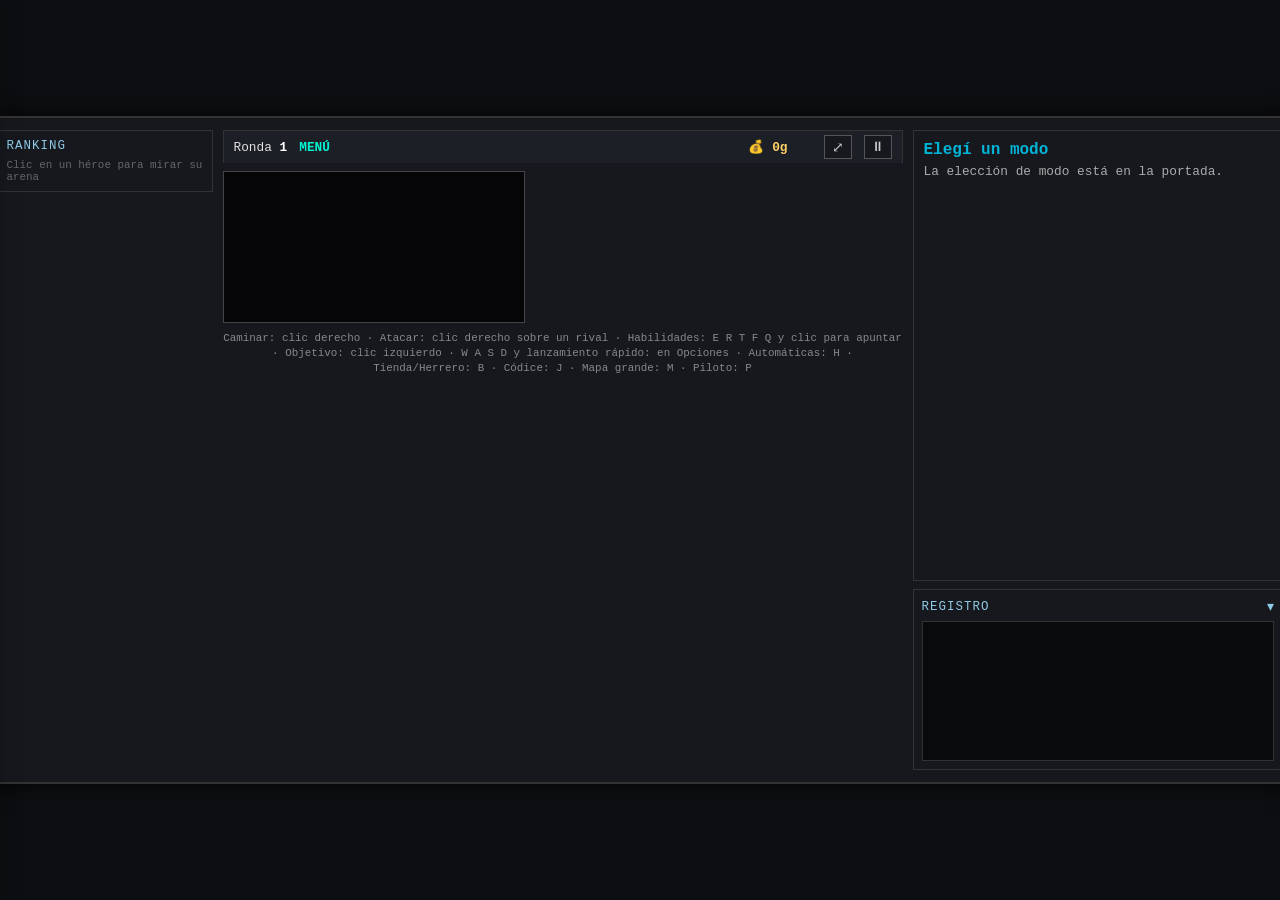
<file: tests.html>
<!DOCTYPE html>
<html lang="es">
<head>
    <meta charset="UTF-8">
    <title>Pruebas - Custom Hero</title>
    <!-- Abre el juego en modo prueba: corre todas las pruebas automáticas y muestra el resultado. -->
    <meta http-equiv="refresh" content="0; url=index.html?test">
</head>
<body style="background:#0d0e11; color:#e0e0e0; font-family:monospace;">
    <p>Abriendo las pruebas… si no pasa nada, <a href="index.html?test" style="color:#00b4d8;">hacé clic acá</a>.</p>
</body>
</html>
</file>
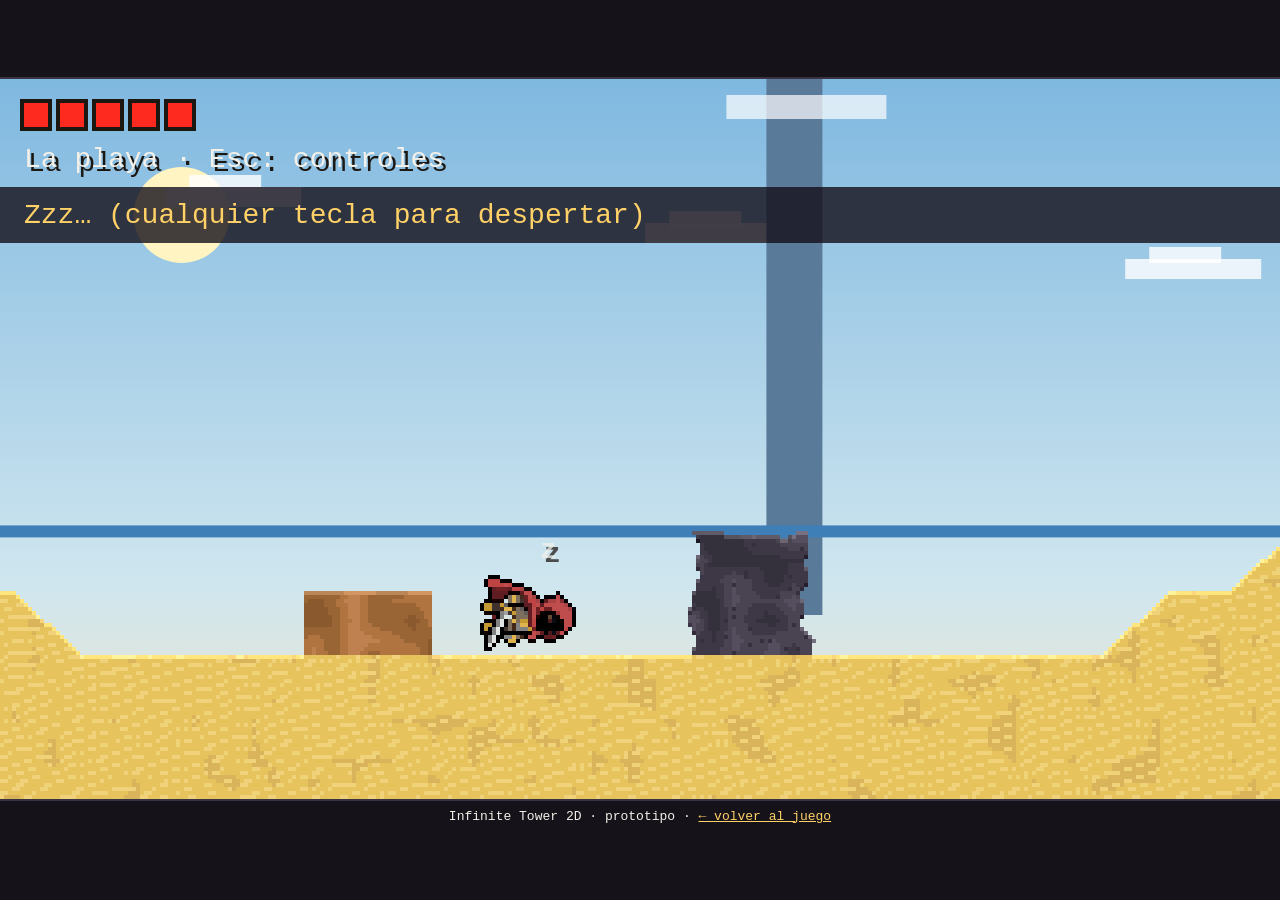
<file: torre2d.html>
<!DOCTYPE html>
<html lang="es">
<head>
    <meta charset="UTF-8">
    <meta name="viewport" content="width=device-width, initial-scale=1.0">
    <title>Infinite Tower 2D · prototipo</title>
    <style>
        html, body { margin: 0; height: 100%; background: #16121a; color: #f2f0e9; font-family: monospace; }
        body { display: flex; flex-direction: column; align-items: center; justify-content: center; gap: 8px; }
        canvas { image-rendering: pixelated; border: 2px solid #3a3242; }
        a { color: #ffd166; }
        #t2d-tune { position: fixed; top: 8px; right: 8px; width: 260px; max-height: calc(100% - 16px); overflow-y: auto; background: rgba(22,18,26,0.95);
            border: 2px solid #3a3242; padding: 8px 10px; font-size: 12px; z-index: 5; }
        #t2d-tune label { display: block; margin: 6px 0 0; }
        #t2d-tune label span { float: right; color: #ffd166; }
        #t2d-tune input { width: 100%; }
        #t2d-tune button { margin-top: 8px; width: 100%; background: #3a3242; color: #f2f0e9; border: 0; padding: 6px; cursor: pointer; }
    </style>
</head>
<body>
    <canvas id="t2d"></canvas>
    <div id="t2d-tune" hidden></div>
    <div>Infinite Tower 2D · prototipo · <a href="index.html">← volver al juego</a></div>
    <script src="js/audio.js"></script>
    <script>var paused = false; // la música de la Torre lo mira (js/towerMusic.js)</script>
    <script src="js/towerMusic.js"></script>
    <script src="js/sprites.js"></script>
    <script src="js/towerPixel.js"></script>
    <script src="js/towerPixelBeasts.js"></script>
    <script src="js/towerHeroArt.js"></script>
    <script src="js/tower2dWorld.js"></script>
    <script src="js/tower2d.js"></script>
    <script src="js/tower2dAudio.js"></script>
    <script>t2dStart(document.getElementById('t2d'), document.getElementById('t2d-tune'));</script>
</body>
</html>
</file>
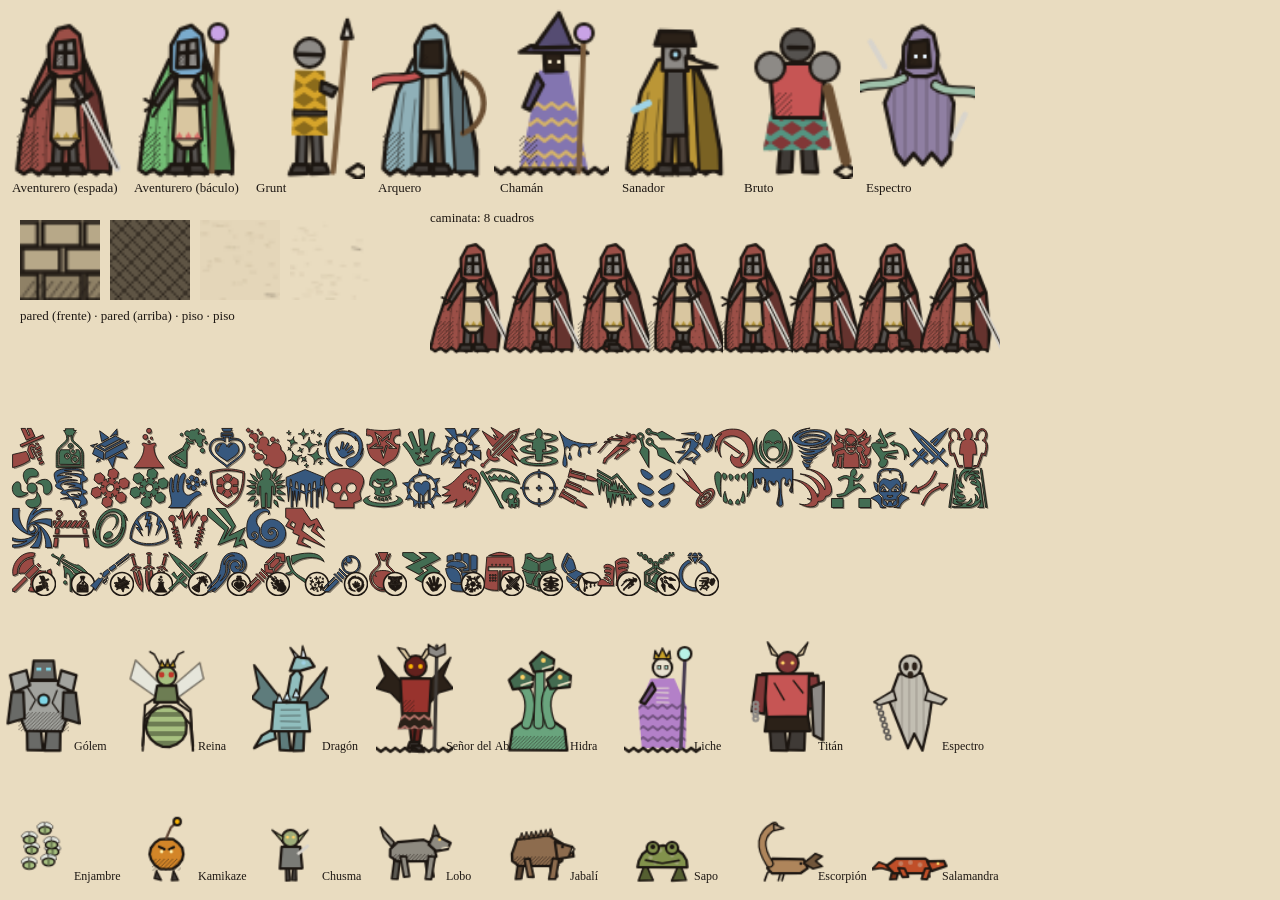
<file: docs/ink-preview.html>
<!DOCTYPE html>
<html lang="es">
<head>
<meta charset="UTF-8">
<title>Muestra de la estética tinta</title>
<!-- Hoja de muestra de la estética "tinta y pergamino" de Infinite Tower (js/inkart.js): figuras y baldosas en grande.
     Sirve para revisar el arte sin entrar al juego. -->
<style>body { margin: 0; background: #e9dcc0; } canvas { display: block; }</style>
</head>
<body>
<canvas id="c" width="1000" height="900"></canvas>
<script>const TILE = 34;</script>
<script src="../js/sprites.js"></script>
<script src="../js/inkart.js"></script>
<script src="../js/data/gameIcons.js"></script>
<script>
const g = document.getElementById('c').getContext('2d');
g.fillStyle = INK.paper; g.fillRect(0, 0, 1000, 420);
const HERO_WEAPONS = { AXE: { shape: 'hammer' } }; // solo para la muestra
const looks = [
    ['hoodedKnight', { main: inkMute('#a33a3a', 0.25), accent: inkMute('#c9a227', 0.25), weapon: 'sword' }, 'Aventurero (espada)'],
    ['hoodedKnight', { main: inkMute('#69db7c', 0.25), hood: inkMute('#74c0fc', 0.25), accent: inkMute('#ff6b6b', 0.25), weapon: 'staff' }, 'Aventurero (báculo)'],
    ['footman', { main: inkMute('#ffb703'), accent: '#7a5c3c' }, 'Grunt'],
    ['archer', { main: inkMute('#8ecae6'), accent: inkMute('#e63946') }, 'Arquero'],
    ['mage', { main: inkMute('#7b6cd9'), accent: inkMute('#ffd166') }, 'Chamán'],
    ['plague', { main: inkMute('#d4a017'), accent: '#7a5c3c' }, 'Sanador'],
    ['brute', { main: inkMute('#e63946'), accent: inkMute('#2f9e8f') }, 'Bruto'],
    ['wraith', { main: inkMute('#8e7cc3'), accent: inkMute('#a8e6cf') }, 'Espectro']];
looks.forEach(([plan, look, name], i) => {
    const f = inkFigure(plan, look);
    g.drawImage(f.img, 6 + i * 122, 6, INK_W * 1.8, INK_H * 1.8);
    g.fillStyle = INK.line; g.font = '13px serif'; g.fillText(name, 12 + i * 122, 192);
});
// Ciclo de caminata (8 cuadros) del aventurero y del mago
['hoodedKnight', 'mage'].forEach((plan, row) => {
    const look = row ? looks[4][1] : looks[0][1];
    for (let k = 0; k < INK_WALK_FRAMES; k++) g.drawImage(inkFigure(plan, look, 'walk', k).img, 430 + k * 70, 230 + row * 200, INK_W * 1.3, INK_H * 1.3);
});
g.fillText('caminata: 8 cuadros', 430, 222);
const t = inkTiles();
[t.face, t.top, t.floors[0], t.floors[1]].forEach((im, i) => g.drawImage(im, 20 + i * 90, 220, 80, 80));
g.fillText('pared (frente) · pared (arriba) · piso · piso', 20, 320);
// Jefes, creeps chicos y bestias de los biomas (fila de abajo)
g.fillStyle = INK.paper; g.fillRect(0, 640, 1000, 260);
[['golem', '#adb5bd', 'Gólem'], ['hiveQueen', '#b5e48c', 'Reina'], ['frostDragon', '#90e0ef', 'Dragón'], ['abyssLord', '#9d0208', 'Señor del Abismo'], ['hydra', '#52b788', 'Hidra'],
 ['lich', '#c77dff', 'Liche'], ['bloodTitan', '#e63946', 'Titán'], ['phantom', '#e0e1dd', 'Espectro'], ['swarm', '#b5e48c', 'Enjambre'], ['kamikaze', '#fb8500', 'Kamikaze'],
 ['chusma', '#6c757d', 'Chusma'], ['wolf', '#8d8d8d', 'Lobo'], ['boar', '#8b5e3c', 'Jabalí'], ['toad', '#7a9a3a', 'Sapo'], ['scorpion', '#c08552', 'Escorpión'], ['lizard', '#dc2f02', 'Salamandra']]
    .forEach(([plan, col, name], i) => {
        const f = inkFigure(plan, { main: inkMute(col), accent: inkMute(shade(col, 0.35), 0.4) }, 'walk', 2);
        const x = 4 + (i % 8) * 124, y = 640 + Math.floor(i / 8) * 130;
        g.drawImage(f.img, x, y, INK_W * 1.2, INK_H * 1.2);
        g.fillStyle = INK.line; g.font = '12px serif'; g.fillText(name, x + 70, y + 110);
    });
// Íconos de game-icons.net repintados en tinta (habilidades arriba, armas y ranuras abajo)
g.fillStyle = INK.paper; g.fillRect(0, 420, 1000, 220);
const cols = ['#a33a3a', '#2d6a4f', '#1d4e89'];
const draw = (names, y, badge) => names.forEach((n, i) => { const im = new Image(); im.onload = () => g.drawImage(im, 8 + (i % 25) * 39, y + Math.floor(i / 25) * 40); im.src = inkGameIcon(n, inkMute(cols[i % 3], 0.2), badge ? Object.values(GAME_ICON_FOR.skills)[i] : null, INK.line); });
draw(Object.values(GAME_ICON_FOR.skills), 424);
draw(Object.values(GAME_ICON_FOR.weapons).concat(Object.values(GAME_ICON_FOR.slots)), 548, true);
</script>
</body>
</html>
</file>
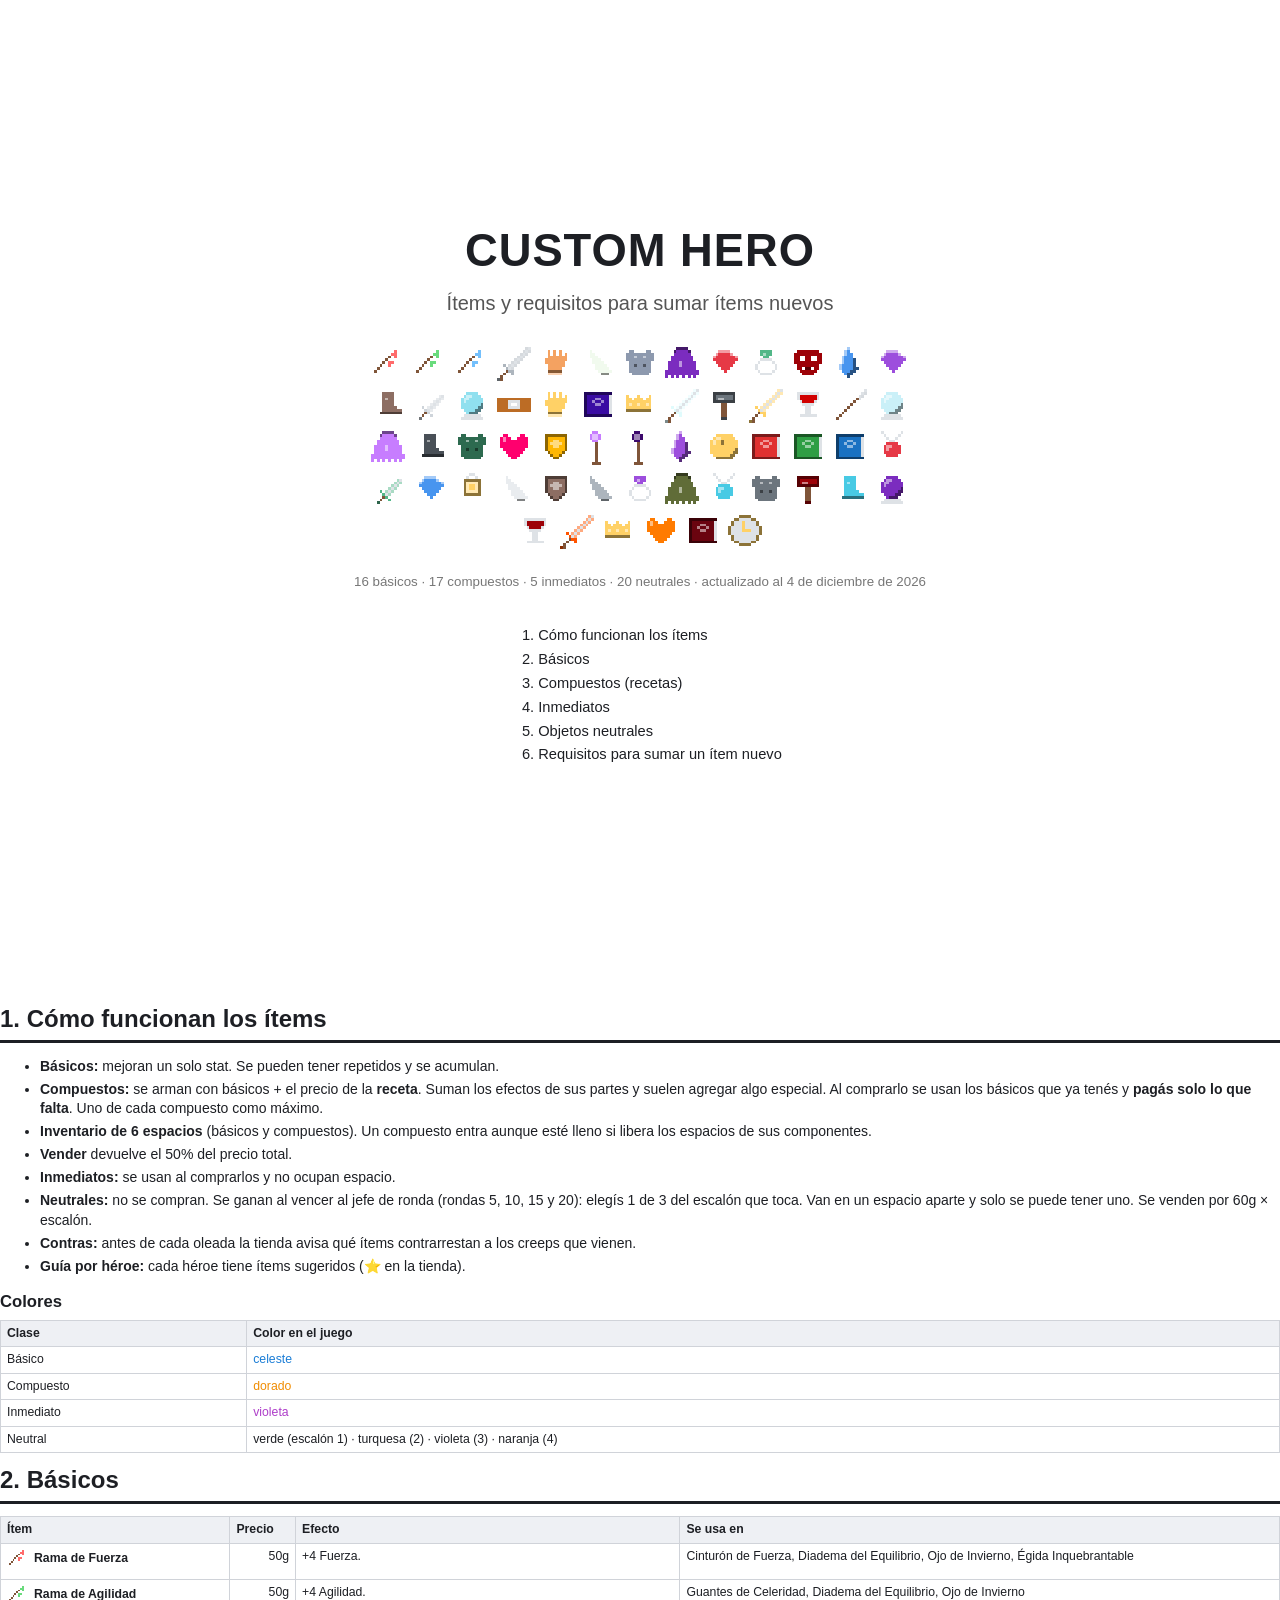
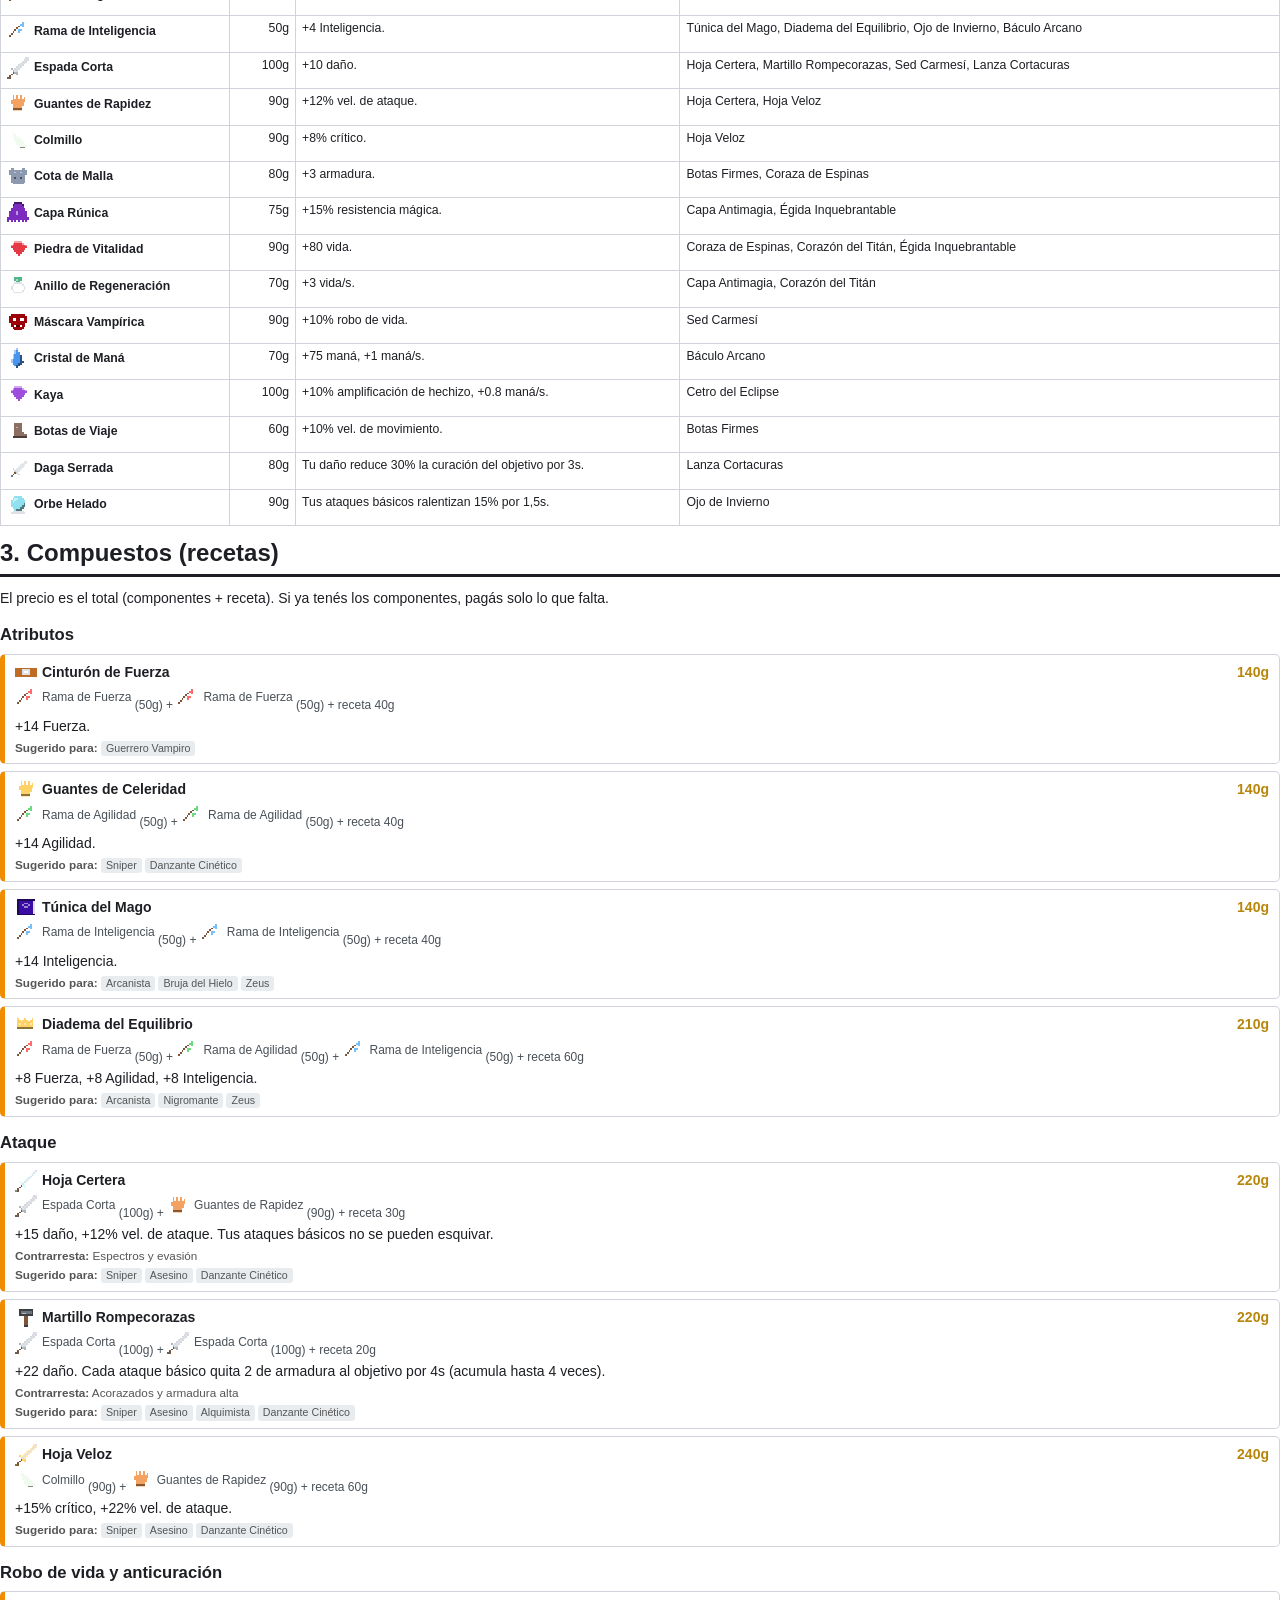
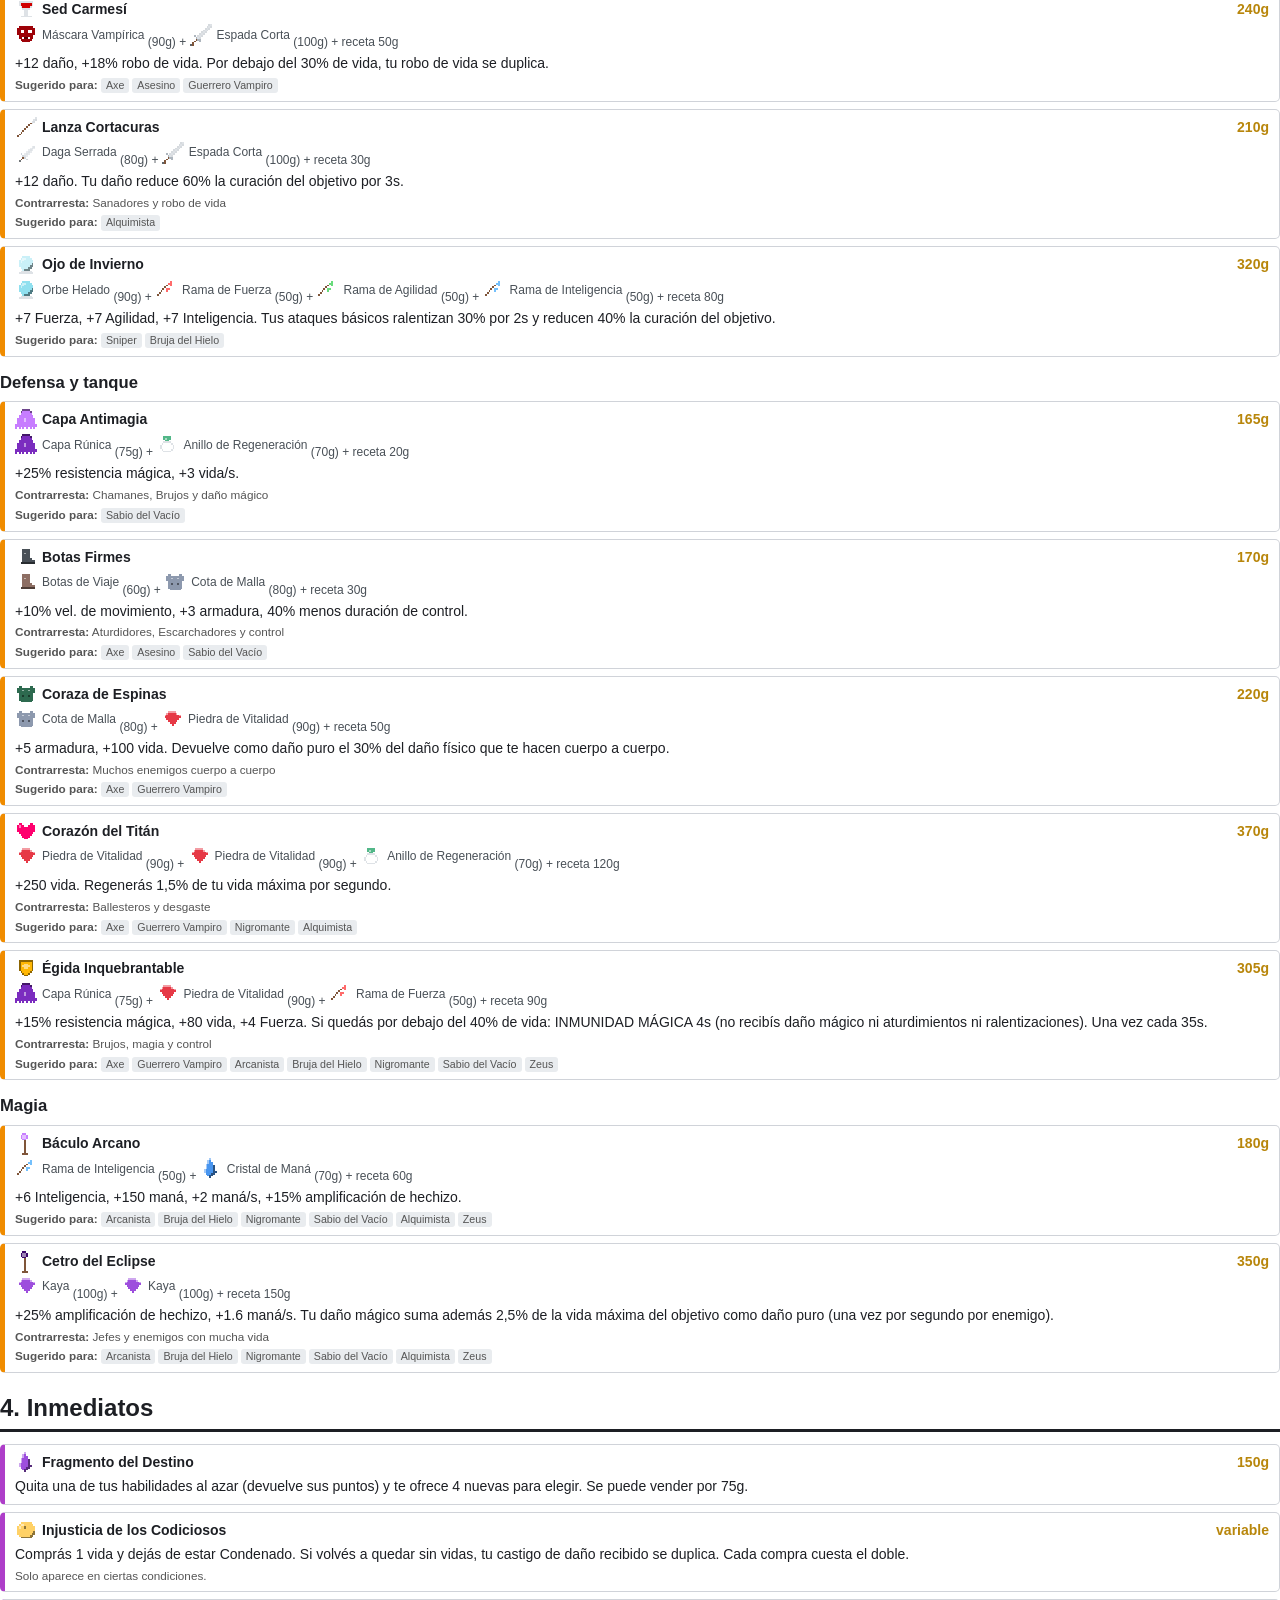
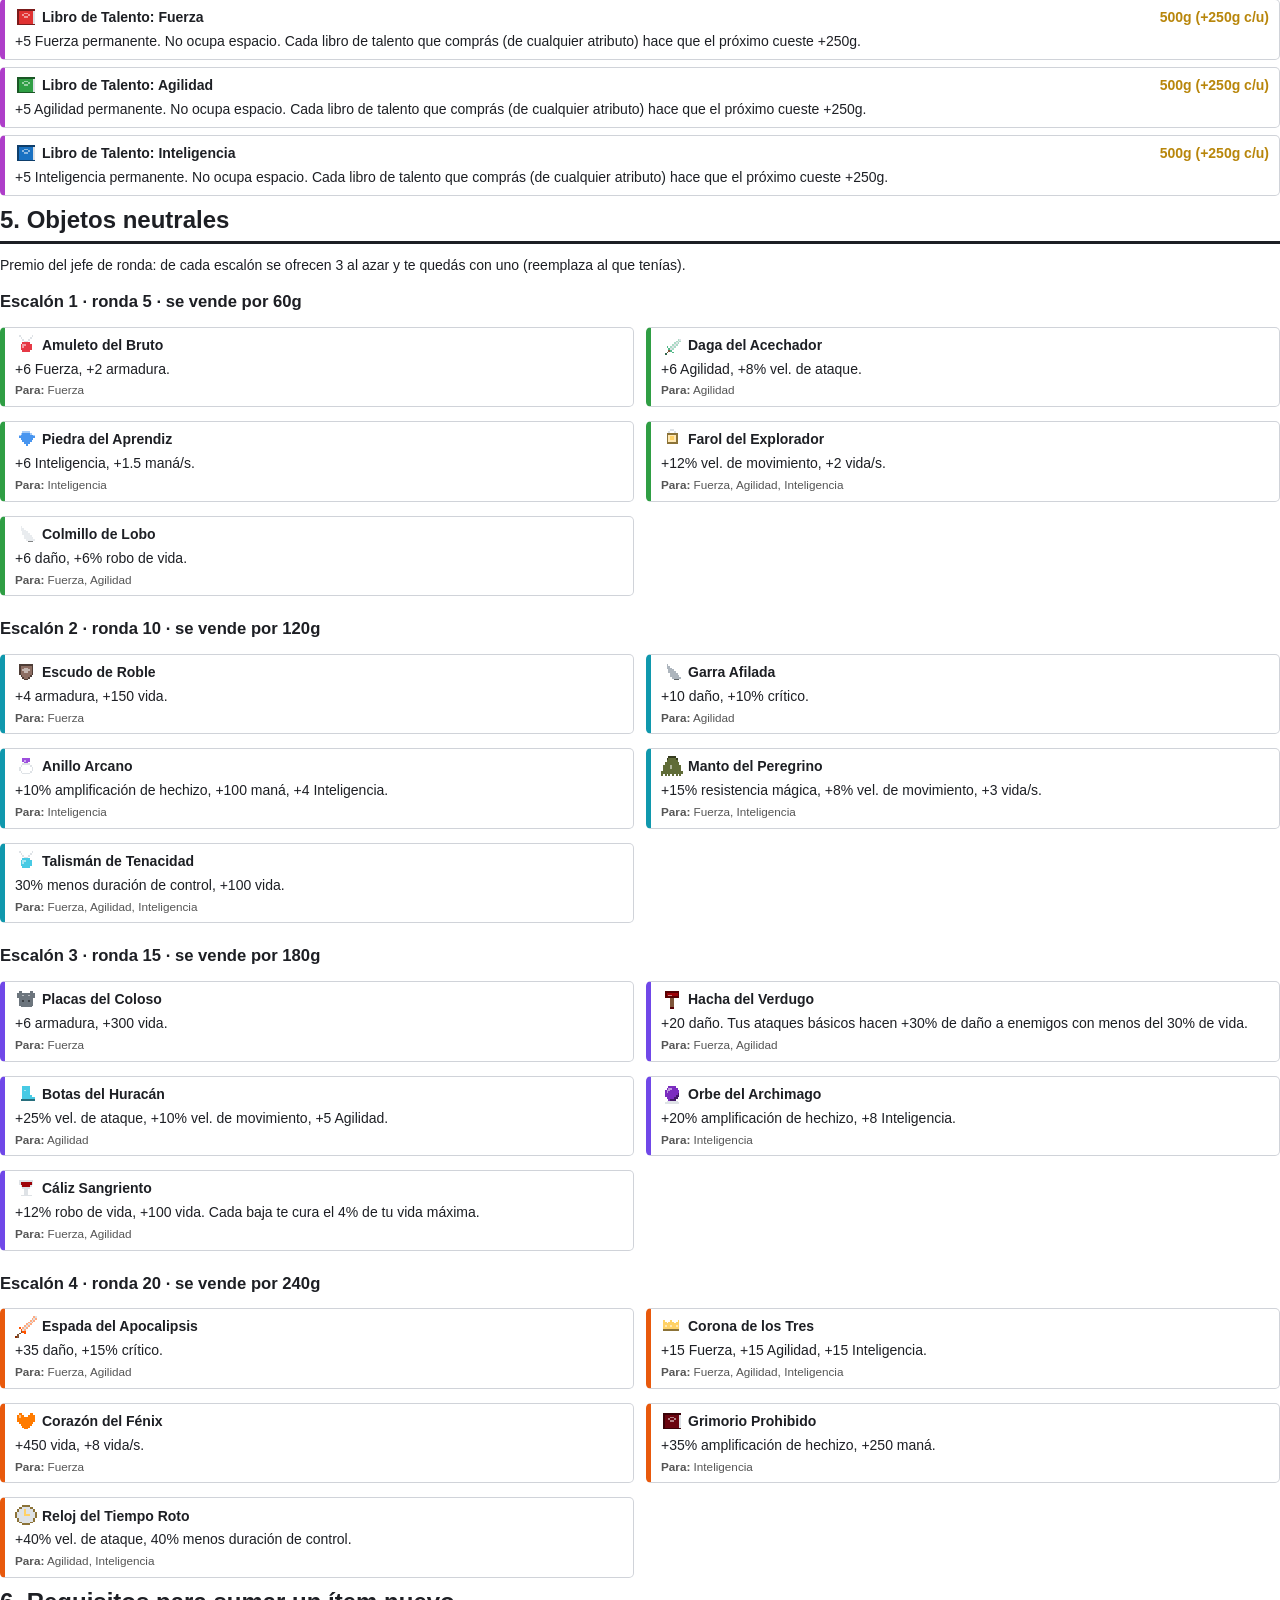
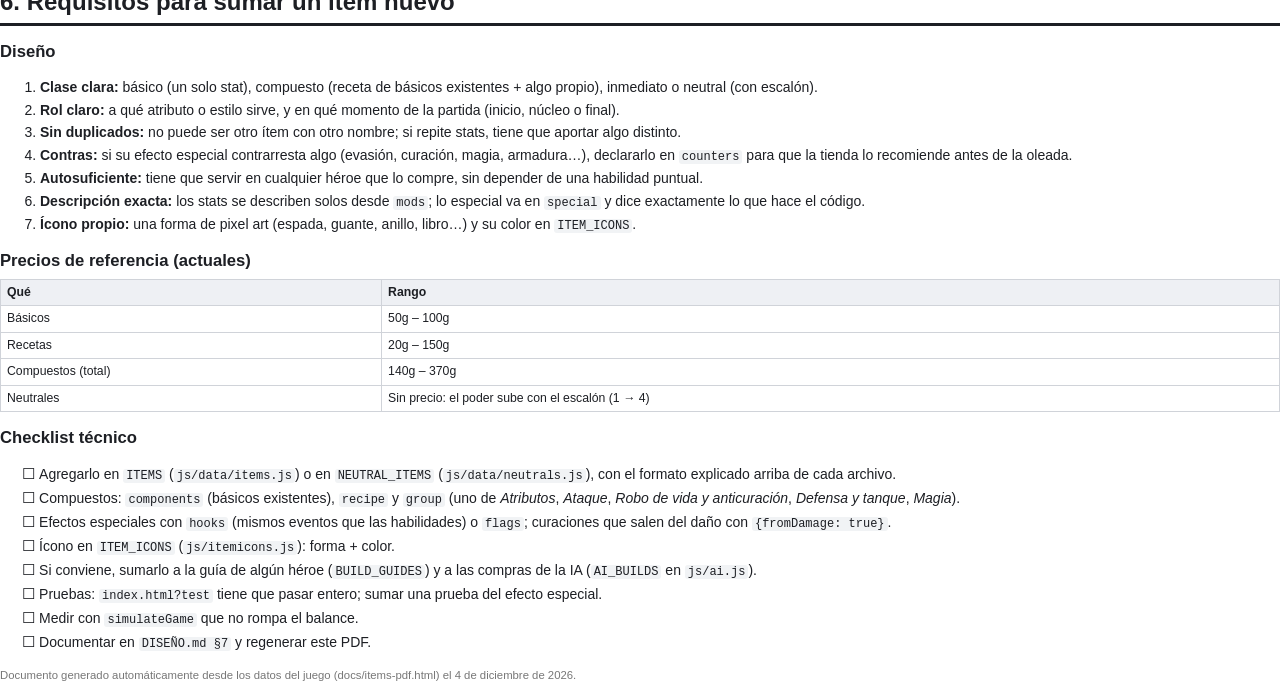
<file: docs/items-pdf.html>
<!DOCTYPE html>
<html lang="es">
<head>
<meta charset="UTF-8">
<title>Custom Hero · Ítems y requisitos</title>
<!-- Documento imprimible con todos los ítems (tienda y neutrales) y los requisitos para sumar ítems nuevos.
     Se arma solo con los datos del juego (js/data/items.js y js/data/neutrals.js), así que siempre está al día.
     Para regenerar el PDF (con el servidor local andando):
       msedge --headless --print-to-pdf=docs/items.pdf --no-pdf-header-footer http://localhost:8766/docs/items-pdf.html -->
<style>
    @page { size: A4; margin: 14mm 13mm; }
    * { box-sizing: border-box; }
    body { font-family: 'Segoe UI', Arial, sans-serif; color: #1d1f24; font-size: 10.5pt; line-height: 1.42; margin: 0; background: #fff; }
    h1, h2, h3 { margin: 0; }
    .cover { height: 265mm; display: flex; flex-direction: column; justify-content: center; align-items: center; text-align: center; page-break-after: always; }
    .cover h1 { font-size: 34pt; letter-spacing: 1px; }
    .cover .sub { font-size: 15pt; color: #555; margin-top: 6px; }
    .cover .icons { display: flex; flex-wrap: wrap; justify-content: center; gap: 8px; margin: 30px auto 24px; max-width: 150mm; }
    .cover .icons img { width: 34px; height: 34px; }
    .cover .meta { color: #777; font-size: 10pt; }
    .cover .toc { margin-top: 30px; text-align: left; font-size: 11pt; }
    section { page-break-before: always; }
    h2 { font-size: 18pt; border-bottom: 3px solid #1d1f24; padding-bottom: 4px; margin-bottom: 12px; }
    h3 { font-size: 12.5pt; margin: 14px 0 6px; page-break-after: avoid; }
    p { margin: 5px 0; }
    img.px { image-rendering: pixelated; }
    table { border-collapse: collapse; width: 100%; font-size: 9.2pt; margin: 6px 0 10px; }
    tr { page-break-inside: avoid; }
    th, td { border: 1px solid #d0d3d9; padding: 4px 6px; text-align: left; vertical-align: top; }
    th { background: #eef0f4; }
    td.num { text-align: right; white-space: nowrap; }
    .iname { display: inline-flex; align-items: center; gap: 5px; font-weight: 600; white-space: nowrap; }
    .iname img { width: 22px; height: 22px; }
    .item-card { border: 1px solid #d0d3d9; border-left: 5px solid #f08c00; border-radius: 5px; padding: 7px 10px; margin: 7px 0; page-break-inside: avoid; }
    .item-card.neutral1 { border-left-color: #2f9e44; } .item-card.neutral2 { border-left-color: #1098ad; }
    .item-card.neutral3 { border-left-color: #7048e8; } .item-card.neutral4 { border-left-color: #e8590c; }
    .item-card.instant { border-left-color: #ae3ec9; }
    .item-card .top { display: flex; justify-content: space-between; align-items: center; }
    .item-card .price { font-weight: 700; color: #b8860b; white-space: nowrap; }
    .item-card .recipe { font-size: 9pt; color: #495057; margin-top: 3px; }
    .item-card .recipe .iname { font-weight: 500; }
    .item-card .recipe .iname img { width: 16px; height: 16px; }
    .item-card .text { margin-top: 3px; }
    .item-card .extra { font-size: 8.8pt; color: #555; margin-top: 3px; }
    .grid2 { display: grid; grid-template-columns: 1fr 1fr; gap: 0 12px; }
    .note { padding: 7px 10px; border-radius: 6px; background: #e7f5ff; border-left: 4px solid #1971c2; margin: 8px 0; font-size: 9.5pt; page-break-inside: avoid; }
    .warn { background: #fff4e6; border-left-color: #e8590c; }
    ol li, ul li { margin: 3px 0; }
    code { font-family: Consolas, monospace; font-size: 9pt; background: #f1f3f5; padding: 0 3px; border-radius: 3px; }
    .check li { list-style: none; margin-left: -18px; }
    .check li::before { content: '☐ '; font-size: 11pt; }
    .hero-chip { display: inline-block; font-size: 8pt; background: #e9ecef; border-radius: 3px; padding: 0 5px; margin-right: 3px; }
    .footer-note { color: #777; font-size: 8.5pt; margin-top: 14px; }
</style>
</head>
<body>
<div id="doc"></div>

<!-- Mismos datos y motor que el juego (solo lo necesario para leer ítems, héroes y guías) -->
<script src="../js/utils.js"></script>
<script src="../js/data/tags.js"></script>
<script src="../js/data/registry.js"></script>
<script src="../js/data/heroes/axe.js"></script>
<script src="../js/data/heroes/sniper.js"></script>
<script src="../js/data/heroes/assassin.js"></script>
<script src="../js/data/heroes/vampire.js"></script>
<script src="../js/data/heroes/arcanist.js"></script>
<script src="../js/data/heroes/frostwitch.js"></script>
<script src="../js/data/heroes/necromancer.js"></script>
<script src="../js/data/heroes/voidsage.js"></script>
<script src="../js/data/heroes/alchemist.js"></script>
<script src="../js/data/heroes/dancer.js"></script>
<script src="../js/data/heroes/zeus.js"></script>
<script src="../js/data/items.js"></script>
<script src="../js/data/neutrals.js"></script>
<script src="../js/data/guides.js"></script>
<script src="../js/effects.js"></script>
<script src="../js/sprites.js"></script>
<script src="../js/itemicons.js"></script>
<script src="../js/progression.js"></script>
<script src="../js/hero.js"></script>
<script src="../js/items.js"></script>
<script>
const TODAY = new Date().toLocaleDateString('es-AR', { day: 'numeric', month: 'long', year: 'numeric' });
const all = Object.values(ITEMS);
const basics = all.filter(i => i.tier === 'basic');
const composites = all.filter(i => i.tier === 'composite');
const instants = all.filter(i => i.kind === 'instant');
const neutrals = Object.values(NEUTRAL_ITEMS);
const NEUTRAL_ROUND = { 1: 5, 2: 10, 3: 15, 4: 20 };

const icon = (k, size = 22) => { const u = itemIconUrl(k); return u ? `<img class="px" src="${u}" style="width:${size}px;height:${size}px" alt="">` : ''; };
const iname = k => `<span class="iname">${icon(k)}${(ITEMS[k] || NEUTRAL_ITEMS[k] || {}).name || k}</span>`;
const gold = n => n == null ? 'variable' : `${n}g`;
// Héroes cuya guía sugiere el ítem
const suggestedBy = k => Object.entries(BUILD_GUIDES).filter(([, g]) => [...g.early, ...g.core, ...g.late].includes(k)).map(([h]) => HERO_TEMPLATES[h].name);
// Compuestos que usan un básico
const usedIn = k => composites.filter(c => c.components.includes(k));
const chips = list => list.map(n => `<span class="hero-chip">${n}</span>`).join('');
const priceText = i => i.talent ? `${TALENT_BOOK.baseCost}g (+${TALENT_BOOK.costStep}g c/u)` : typeof i.cost === 'function' ? 'variable' : gold(i.cost);

function cover() {
    const keys = [...all, ...neutrals].map(i => i.key).filter(k => ITEM_ICONS[k]);
    return `<div class="cover">
        <h1>CUSTOM HERO</h1>
        <div class="sub">Ítems y requisitos para sumar ítems nuevos</div>
        <div class="icons">${keys.map(k => icon(k, 34)).join('')}</div>
        <div class="meta">${basics.length} básicos · ${composites.length} compuestos · ${instants.length} inmediatos · ${neutrals.length} neutrales · actualizado al ${TODAY}</div>
        <ol class="toc">
            <li>Cómo funcionan los ítems</li>
            <li>Básicos</li>
            <li>Compuestos (recetas)</li>
            <li>Inmediatos</li>
            <li>Objetos neutrales</li>
            <li>Requisitos para sumar un ítem nuevo</li>
        </ol>
    </div>`;
}

function rules() {
    return `<section><h2>1. Cómo funcionan los ítems</h2>
        <ul>
            <li><b>Básicos:</b> mejoran un solo stat. Se pueden tener repetidos y se acumulan.</li>
            <li><b>Compuestos:</b> se arman con básicos + el precio de la <b>receta</b>. Suman los efectos de sus partes y suelen agregar algo especial.
                Al comprarlo se usan los básicos que ya tenés y <b>pagás solo lo que falta</b>. Uno de cada compuesto como máximo.</li>
            <li><b>Inventario de ${INVENTORY_SLOTS} espacios</b> (básicos y compuestos). Un compuesto entra aunque esté lleno si libera los espacios de sus componentes.</li>
            <li><b>Vender</b> devuelve el ${Math.round(SELL_REFUND * 100)}% del precio total.</li>
            <li><b>Inmediatos:</b> se usan al comprarlos y no ocupan espacio.</li>
            <li><b>Neutrales:</b> no se compran. Se ganan al vencer al jefe de ronda (rondas 5, 10, 15 y 20): elegís 1 de 3 del escalón que toca.
                Van en un espacio aparte y solo se puede tener uno. Se venden por ${NEUTRAL_SELL_PER_TIER}g × escalón.</li>
            <li><b>Contras:</b> antes de cada oleada la tienda avisa qué ítems contrarrestan a los creeps que vienen.</li>
            <li><b>Guía por héroe:</b> cada héroe tiene ítems sugeridos (⭐ en la tienda).</li>
        </ul>
        <h3>Colores</h3>
        <table><tr><th>Clase</th><th>Color en el juego</th></tr>
            <tr><td>Básico</td><td style="color:${'#1c7ed6'}">celeste</td></tr>
            <tr><td>Compuesto</td><td style="color:#f08c00">dorado</td></tr>
            <tr><td>Inmediato</td><td style="color:#ae3ec9">violeta</td></tr>
            <tr><td>Neutral</td><td>verde (escalón 1) · turquesa (2) · violeta (3) · naranja (4)</td></tr>
        </table>
    </section>`;
}

function basicSection() {
    const rows = basics.map(i => `<tr><td>${iname(i.key)}</td><td class="num">${priceText(i)}</td><td>${describeItem(i)}</td>
        <td>${usedIn(i.key).map(c => c.name).join(', ') || '—'}</td></tr>`).join('');
    return `<section><h2>2. Básicos</h2>
        <table><tr><th>Ítem</th><th>Precio</th><th>Efecto</th><th>Se usa en</th></tr>${rows}</table></section>`;
}

function compositeCard(i) {
    const parts = i.components.map(k => `${iname(k)} (${gold(itemTotalCost(ITEMS[k]))})`).join(' + ');
    const heroes = suggestedBy(i.key);
    return `<div class="item-card">
        <div class="top">${iname(i.key)}<span class="price">${gold(itemTotalCost(i))}</span></div>
        <div class="recipe">${parts} + receta ${gold(i.recipe)}</div>
        <div class="text">${describeItem(i)}</div>
        ${i.counters ? `<div class="extra"><b>Contrarresta:</b> ${i.counters}</div>` : ''}
        ${heroes.length ? `<div class="extra"><b>Sugerido para:</b> ${chips(heroes)}</div>` : ''}
    </div>`;
}

function compositeSection() {
    return `<section><h2>3. Compuestos (recetas)</h2>
        <p>El precio es el total (componentes + receta). Si ya tenés los componentes, pagás solo lo que falta.</p>
        ${ITEM_GROUPS.map(g => {
            const list = composites.filter(i => i.group === g);
            return list.length ? `<h3>${g}</h3>${list.map(compositeCard).join('')}` : '';
        }).join('')}
    </section>`;
}

function instantSection() {
    return `<section style="page-break-before:auto"><h2 style="margin-top:18px">4. Inmediatos</h2>
        ${instants.map(i => `<div class="item-card instant"><div class="top">${iname(i.key)}<span class="price">${priceText(i)}</span></div>
            <div class="text">${i.desc}</div>${i.available ? '<div class="extra">Solo aparece en ciertas condiciones.</div>' : ''}</div>`).join('')}
    </section>`;
}

function neutralSection() {
    return `<section><h2>5. Objetos neutrales</h2>
        <p>Premio del jefe de ronda: de cada escalón se ofrecen 3 al azar y te quedás con uno (reemplaza al que tenías).</p>
        ${[1, 2, 3, 4].map(t => `<h3>Escalón ${t} · ronda ${NEUTRAL_ROUND[t]} · se vende por ${NEUTRAL_SELL_PER_TIER * t}g</h3>
            <div class="grid2">${neutrals.filter(n => n.tier === t).map(n => `<div class="item-card neutral${t}">
                <div class="top">${iname(n.key)}</div>
                <div class="text">${describeItem({ ...n, tier: 'basic' })}</div>
                <div class="extra"><b>Para:</b> ${n.fits.map(a => ({ STR: 'Fuerza', AGI: 'Agilidad', INT: 'Inteligencia' })[a]).join(', ')}</div>
            </div>`).join('')}</div>`).join('')}
    </section>`;
}

function requirements() {
    const prices = basics.map(i => i.cost).filter(n => typeof n === 'number');
    const totals = composites.map(itemTotalCost);
    const recipes = composites.map(i => i.recipe);
    return `<section><h2>6. Requisitos para sumar un ítem nuevo</h2>
        <h3>Diseño</h3>
        <ol>
            <li><b>Clase clara:</b> básico (un solo stat), compuesto (receta de básicos existentes + algo propio), inmediato o neutral (con escalón).</li>
            <li><b>Rol claro:</b> a qué atributo o estilo sirve, y en qué momento de la partida (inicio, núcleo o final).</li>
            <li><b>Sin duplicados:</b> no puede ser otro ítem con otro nombre; si repite stats, tiene que aportar algo distinto.</li>
            <li><b>Contras:</b> si su efecto especial contrarresta algo (evasión, curación, magia, armadura…), declararlo en <code>counters</code>
                para que la tienda lo recomiende antes de la oleada.</li>
            <li><b>Autosuficiente:</b> tiene que servir en cualquier héroe que lo compre, sin depender de una habilidad puntual.</li>
            <li><b>Descripción exacta:</b> los stats se describen solos desde <code>mods</code>; lo especial va en <code>special</code> y dice exactamente lo que hace el código.</li>
            <li><b>Ícono propio:</b> una forma de pixel art (espada, guante, anillo, libro…) y su color en <code>ITEM_ICONS</code>.</li>
        </ol>
        <h3>Precios de referencia (actuales)</h3>
        <table><tr><th>Qué</th><th>Rango</th></tr>
            <tr><td>Básicos</td><td>${Math.min(...prices)}g – ${Math.max(...prices)}g</td></tr>
            <tr><td>Recetas</td><td>${Math.min(...recipes)}g – ${Math.max(...recipes)}g</td></tr>
            <tr><td>Compuestos (total)</td><td>${Math.min(...totals)}g – ${Math.max(...totals)}g</td></tr>
            <tr><td>Neutrales</td><td>Sin precio: el poder sube con el escalón (1 → 4)</td></tr>
        </table>
        <h3>Checklist técnico</h3>
        <ul class="check">
            <li>Agregarlo en <code>ITEMS</code> (<code>js/data/items.js</code>) o en <code>NEUTRAL_ITEMS</code> (<code>js/data/neutrals.js</code>), con el formato explicado arriba de cada archivo.</li>
            <li>Compuestos: <code>components</code> (básicos existentes), <code>recipe</code> y <code>group</code> (uno de ${ITEM_GROUPS.map(g => `<i>${g}</i>`).join(', ')}).</li>
            <li>Efectos especiales con <code>hooks</code> (mismos eventos que las habilidades) o <code>flags</code>; curaciones que salen del daño con <code>{fromDamage: true}</code>.</li>
            <li>Ícono en <code>ITEM_ICONS</code> (<code>js/itemicons.js</code>): forma + color.</li>
            <li>Si conviene, sumarlo a la guía de algún héroe (<code>BUILD_GUIDES</code>) y a las compras de la IA (<code>AI_BUILDS</code> en <code>js/ai.js</code>).</li>
            <li>Pruebas: <code>index.html?test</code> tiene que pasar entero; sumar una prueba del efecto especial.</li>
            <li>Medir con <code>simulateGame</code> que no rompa el balance.</li>
            <li>Documentar en <code>DISEÑO.md §7</code> y regenerar este PDF.</li>
        </ul>
        <div class="footer-note">Documento generado automáticamente desde los datos del juego (docs/items-pdf.html) el ${TODAY}.</div>
    </section>`;
}

document.getElementById('doc').innerHTML = cover() + rules() + basicSection() + compositeSection() + instantSection() + neutralSection() + requirements();
</script>
</body>
</html>
</file>
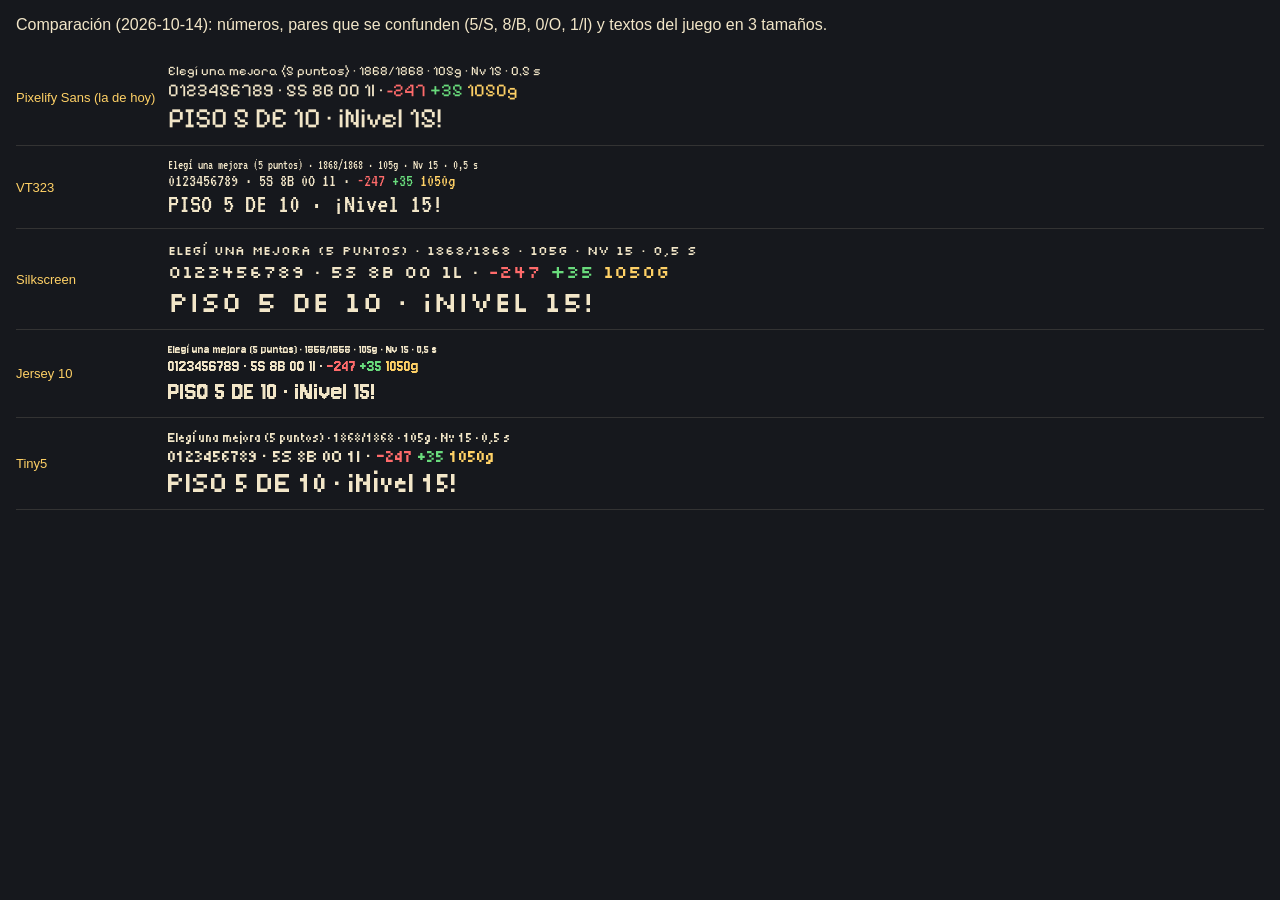
<file: docs/arte/tipografias.html>
<!doctype html>
<html lang="es"><head><meta charset="utf-8"><title>Tipografías candidatas</title>
<link href="https://fonts.googleapis.com/css2?family=Pixelify+Sans&family=VT323&family=Silkscreen&family=Jersey+10&family=Tiny5&display=swap" rel="stylesheet">
<style>
body { background: #16181d; color: #f2e6c8; margin: 16px; font-family: sans-serif; }
.row { display: grid; grid-template-columns: 140px 1fr; gap: 12px; padding: 10px 0; border-bottom: 1px solid #333; align-items: center; }
.name { color: #ffd166; font-size: 13px; }
.s1 { font-size: 13px; } .s2 { font-size: 18px; } .s3 { font-size: 28px; }
.dmg { color: #ff6b6b; } .gold { color: #ffd166; } .heal { color: #69db7c; }
</style></head><body>
<p>Comparación (2026-10-14): números, pares que se confunden (5/S, 8/B, 0/O, 1/l) y textos del juego en 3 tamaños.</p>
<script>
const fonts = ['Pixelify Sans (la de hoy)', 'VT323', 'Silkscreen', 'Jersey 10', 'Tiny5'];
const sample = '<span class="s1">Elegí una mejora (5 puntos) · 1868/1868 · 105g · Nv 15 · 0,5 s</span><br>' +
  '<span class="s2">0123456789 · 5S 8B 0O 1l · <span class="dmg">-247</span> <span class="heal">+35</span> <span class="gold">1050g</span></span><br>' +
  '<span class="s3">PISO 5 DE 10 · ¡Nivel 15!</span>';
fonts.forEach(f => { const fam = f.split(' (')[0]; document.write(`<div class="row"><div class="name">${f}</div><div style="font-family:'${fam}'">${sample}</div></div>`); });
</script>
</body></html>
</file>
